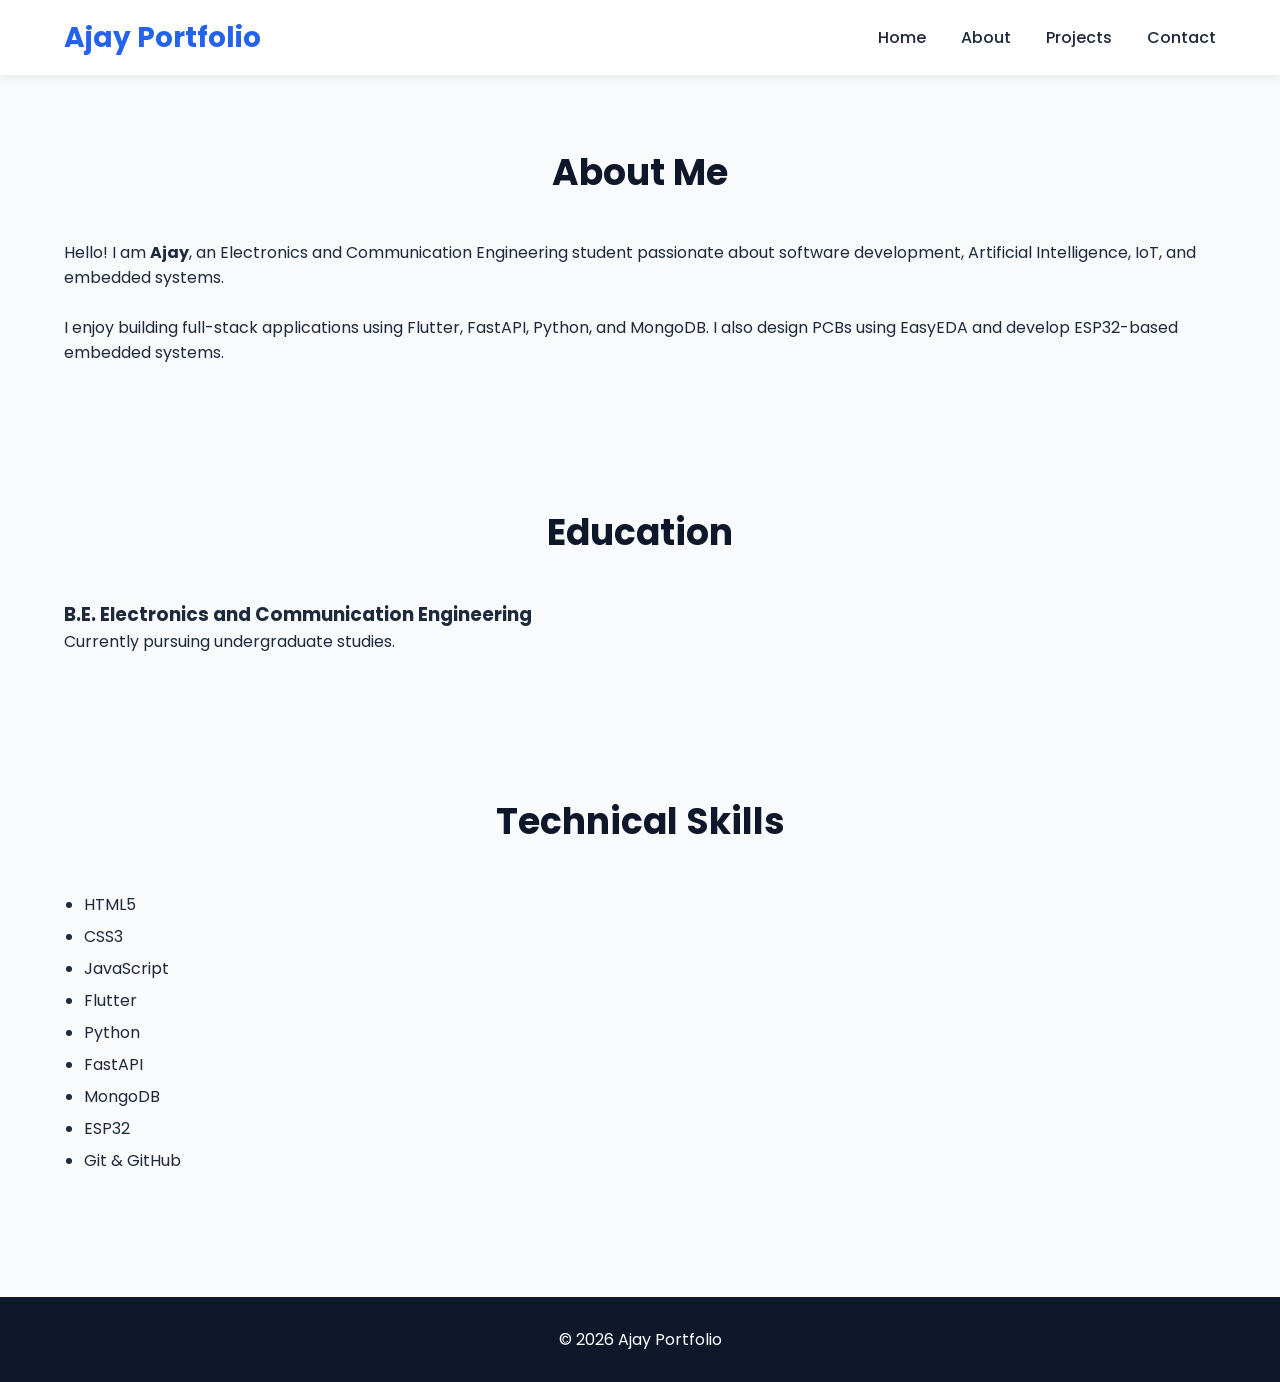
<file: about.html>
<!DOCTYPE html>
<html lang="en">

<head>

<meta charset="UTF-8">

<meta name="viewport" content="width=device-width, initial-scale=1.0">

<meta name="description" content="About Ajay">

<meta name="keywords" content="Portfolio, About">

<meta name="author" content="Ajay">

<title>About | Ajay Portfolio</title>

<link rel="stylesheet" href="css/style.css">
<link rel="stylesheet" href="css/responsive.css">

<link rel="preconnect" href="https://fonts.googleapis.com">
<link rel="preconnect" href="https://fonts.gstatic.com" crossorigin>

<link href="https://fonts.googleapis.com/css2?family=Poppins:wght@300;400;500;600;700&display=swap" rel="stylesheet">

</head>

<body>

<header>

<nav aria-label="Main Navigation">

<div class="logo">Ajay Portfolio</div>

<ul>

<li><a href="index.html">Home</a></li>

<li><a href="about.html">About</a></li>

<li><a href="projects.html">Projects</a></li>

<li><a href="contact.html">Contact</a></li>

</ul>

</nav>

</header>

<main>

<section>

<h2>About Me</h2>

<p>

Hello! I am <strong>Ajay</strong>, an Electronics and Communication Engineering student passionate about software development, Artificial Intelligence, IoT, and embedded systems.

</p>

<br>

<p>

I enjoy building full-stack applications using Flutter, FastAPI, Python, and MongoDB. I also design PCBs using EasyEDA and develop ESP32-based embedded systems.

</p>

</section>

<section>

<h2>Education</h2>

<article>

<h3>B.E. Electronics and Communication Engineering</h3>

<p>Currently pursuing undergraduate studies.</p>

</article>

</section>

<section>

<h2>Technical Skills</h2>

<ul>

<li>HTML5</li>

<li>CSS3</li>

<li>JavaScript</li>

<li>Flutter</li>

<li>Python</li>

<li>FastAPI</li>

<li>MongoDB</li>

<li>ESP32</li>

<li>Git & GitHub</li>

</ul>

</section>

</main>

<footer>

<p>© 2026 Ajay Portfolio</p>

</footer>

</body>

</html>
</file>
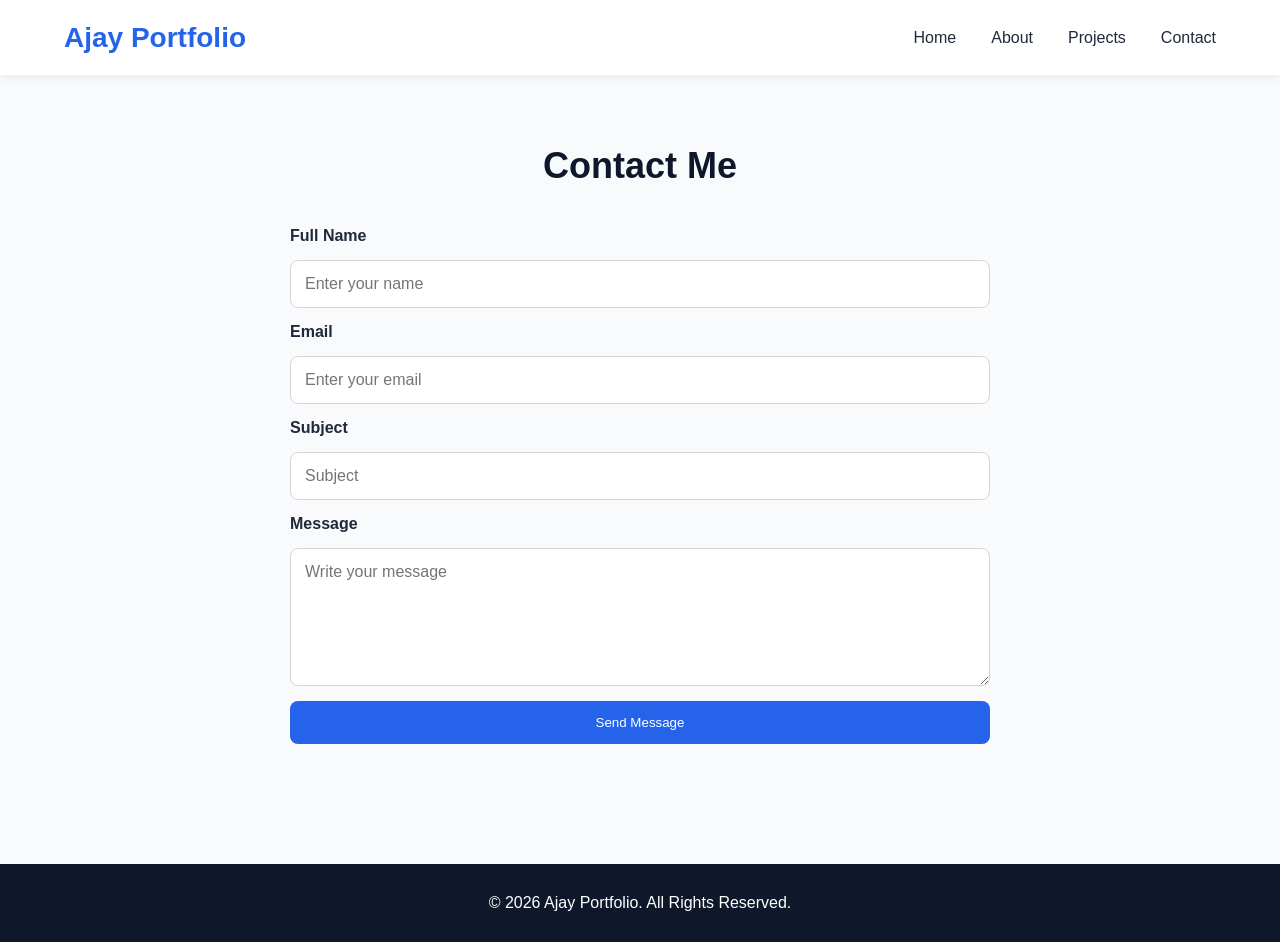
<file: contact.html>
<!DOCTYPE html>
<html lang="en">

<head>

<meta charset="UTF-8">

<meta name="viewport" content="width=device-width, initial-scale=1.0">

<meta name="description" content="Contact Ajay">

<meta name="keywords" content="Contact, Portfolio">

<meta name="author" content="Ajay">

<title>Contact | Ajay Portfolio</title>

<link rel="stylesheet" href="css/style.css">
<link rel="stylesheet" href="css/responsive.css">

</head>

<body>

<header>

<nav aria-label="Main Navigation">

<div class="logo">Ajay Portfolio</div>

<ul>

<li><a href="index.html">Home</a></li>

<li><a href="about.html">About</a></li>

<li><a href="projects.html">Projects</a></li>

<li><a href="contact.html">Contact</a></li>

</ul>

</nav>

</header>

<main>

<section>

<h2>Contact Me</h2>

<form id="contactForm">

<label for="name">Full Name</label>

<input
type="text"
id="name"
name="name"
placeholder="Enter your name"
required
aria-label="Full Name">

<label for="email">Email</label>

<input
type="email"
id="email"
name="email"
placeholder="Enter your email"
required
aria-label="Email Address">

<label for="subject">Subject</label>

<input
type="text"
id="subject"
name="subject"
placeholder="Subject"
required
aria-label="Subject">

<label for="message">Message</label>

<textarea
id="message"
name="message"
rows="6"
placeholder="Write your message"
required
aria-label="Message"></textarea>

<button class="btn" type="submit">
Send Message
</button>

</form>

</section>

</main>

<footer>

<p>© 2026 Ajay Portfolio. All Rights Reserved.</p>

</footer>

<script src="js/script.js"></script>

</body>

</html>
</file>
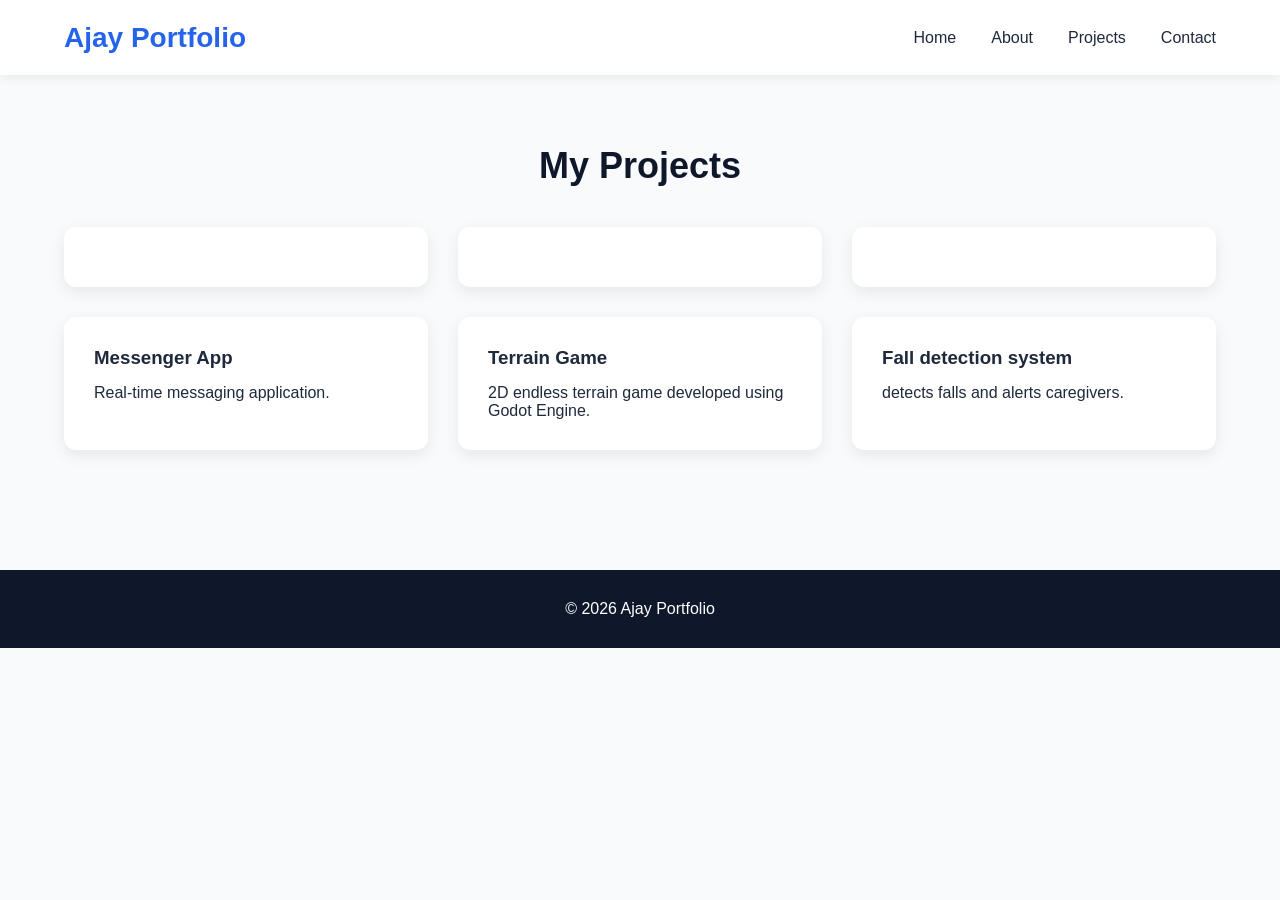
<file: projects.html>
<!DOCTYPE html>
<html lang="en">

<head>

<meta charset="UTF-8">

<meta name="viewport" content="width=device-width, initial-scale=1.0">

<meta name="description" content="Projects">

<title>Projects | Ajay Portfolio</title>

<link rel="stylesheet" href="css/style.css">
<link rel="stylesheet" href="css/responsive.css">

</head>

<body>

<header>

<nav aria-label="Main Navigation">

<div class="logo">Ajay Portfolio</div>

<ul>

<li><a href="index.html">Home</a></li>

<li><a href="about.html">About</a></li>

<li><a href="projects.html">Projects</a></li>

<li><a href="contact.html">Contact</a></li>

</ul>

</nav>

</header>

<main>

<section>

<h2>My Projects</h2>

<div class="projects">

<article>




</p>

</article>

<article>





</p>

</article>

<article>




</p>

</article>

<article>

<h3>Messenger App</h3>

<p>

Real-time messaging application.

</p>

</article>

<article>

<h3>Terrain Game</h3>

<p>

2D endless terrain game developed using Godot Engine.

</p>

</article>

<article>

<h3>Fall detection system</h3>

<p>

detects falls and alerts caregivers.

</p>

</article>

</div>

</section>

</main>

<footer>

<p>© 2026 Ajay Portfolio</p>

</footer>

</body>

</html>
</file>
<file: css/style.css>
/* Google Font */

*{
    margin:0;
    padding:0;
    box-sizing:border-box;
    scroll-behavior:smooth;
}

body{
    font-family:'Poppins',sans-serif;
    background:#f8fafc;
    color:#1e293b;
}

/* Header */

header{
    position:sticky;
    top:0;
    width:100%;
    background:#ffffff;
    box-shadow:0 2px 10px rgba(0,0,0,.08);
    z-index:1000;
}

nav{
    width:90%;
    margin:auto;
    height:75px;

    display:flex;
    justify-content:space-between;
    align-items:center;
}

.logo{
    font-size:28px;
    font-weight:700;
    color:#2563eb;
}

nav ul{
    display:flex;
    list-style:none;
    gap:35px;
}

nav ul li a{
    text-decoration:none;
    color:#1e293b;
    font-weight:500;
    transition:.3s;
}

nav ul li a:hover{
    color:#2563eb;
}

/* Hero */

.hero{

    width:90%;
    margin:70px auto;

    display:flex;
    justify-content:space-between;
    align-items:center;
}

.hero-left{
    width:55%;
}

.hero-left h1{

    font-size:55px;
    color:#0f172a;
}

.hero-left h2{

    margin-top:15px;
    color:#2563eb;
}

.hero-left p{

    margin:25px 0;
    line-height:1.8;
    font-size:18px;
}

.btn{

    display:inline-block;
    padding:14px 35px;
    background:#2563eb;
    color:white;
    text-decoration:none;
    border-radius:8px;
    transition:.3s;
}

.btn:hover{

    background:#1d4ed8;
}

.hero-right{

    width:40%;
    display:flex;
    justify-content:center;
}

.hero-right img{

    width:330px;
    height:330px;
    border-radius:50%;
    object-fit:cover;
    border:6px solid #2563eb;
}

/* Sections */

section{

    width:90%;
    margin:auto;
    padding:70px 0;
}

section h2{

    text-align:center;
    margin-bottom:40px;
    font-size:36px;
    color:#0f172a;
}

/* Skills */

.skills{

    display:grid;
    grid-template-columns:repeat(4,1fr);
    gap:25px;
}

.skills article{

    background:white;
    padding:35px;
    border-radius:12px;

    text-align:center;

    box-shadow:0 5px 15px rgba(0,0,0,.08);

    transition:.3s;
}

.skills article:hover{

    transform:translateY(-8px);
}

.skills i{

    font-size:45px;
    color:#2563eb;
    margin-bottom:20px;
}

/* Projects */

.projects{

    display:grid;
    grid-template-columns:repeat(3,1fr);
    gap:30px;
}

.projects article{

    background:white;
    padding:30px;

    border-radius:12px;

    box-shadow:0 5px 15px rgba(0,0,0,.08);

    transition:.3s;
}

.projects article:hover{

    transform:translateY(-10px);
}

.projects h3{

    margin-bottom:15px;
}

/* Footer */

footer{

    margin-top:50px;
    padding:30px;

    background:#0f172a;

    color:white;

    text-align:center;
}
/* Contact Form */

form{

max-width:700px;

margin:auto;

display:flex;

flex-direction:column;

gap:15px;

}

label{

font-weight:600;

}

input,
textarea{

padding:14px;

border:1px solid #d1d5db;

border-radius:8px;

font-size:16px;

font-family:Poppins,sans-serif;

}

input:focus,
textarea:focus{

outline:none;

border-color:#2563eb;

}

button{

border:none;

cursor:pointer;

}

/* About Page */

section ul{

padding-left:20px;

line-height:2;

}
</file>
<file: css/responsive.css>
@media(max-width:992px){

.hero{

flex-direction:column;
text-align:center;

}

.hero-left,
.hero-right{

width:100%;

}

.hero-right{

margin-top:40px;

}

.skills{

grid-template-columns:repeat(2,1fr);

}

.projects{

grid-template-columns:1fr;

}

}

@media(max-width:600px){

nav{

flex-direction:column;
height:auto;
padding:20px;

}

nav ul{

margin-top:20px;
flex-direction:column;
text-align:center;

}

.hero-left h1{

font-size:38px;

}

.hero-left p{

font-size:16px;

}

.hero-right img{

width:240px;
height:240px;

}

.skills{

grid-template-columns:1fr;

}

}
</file>
